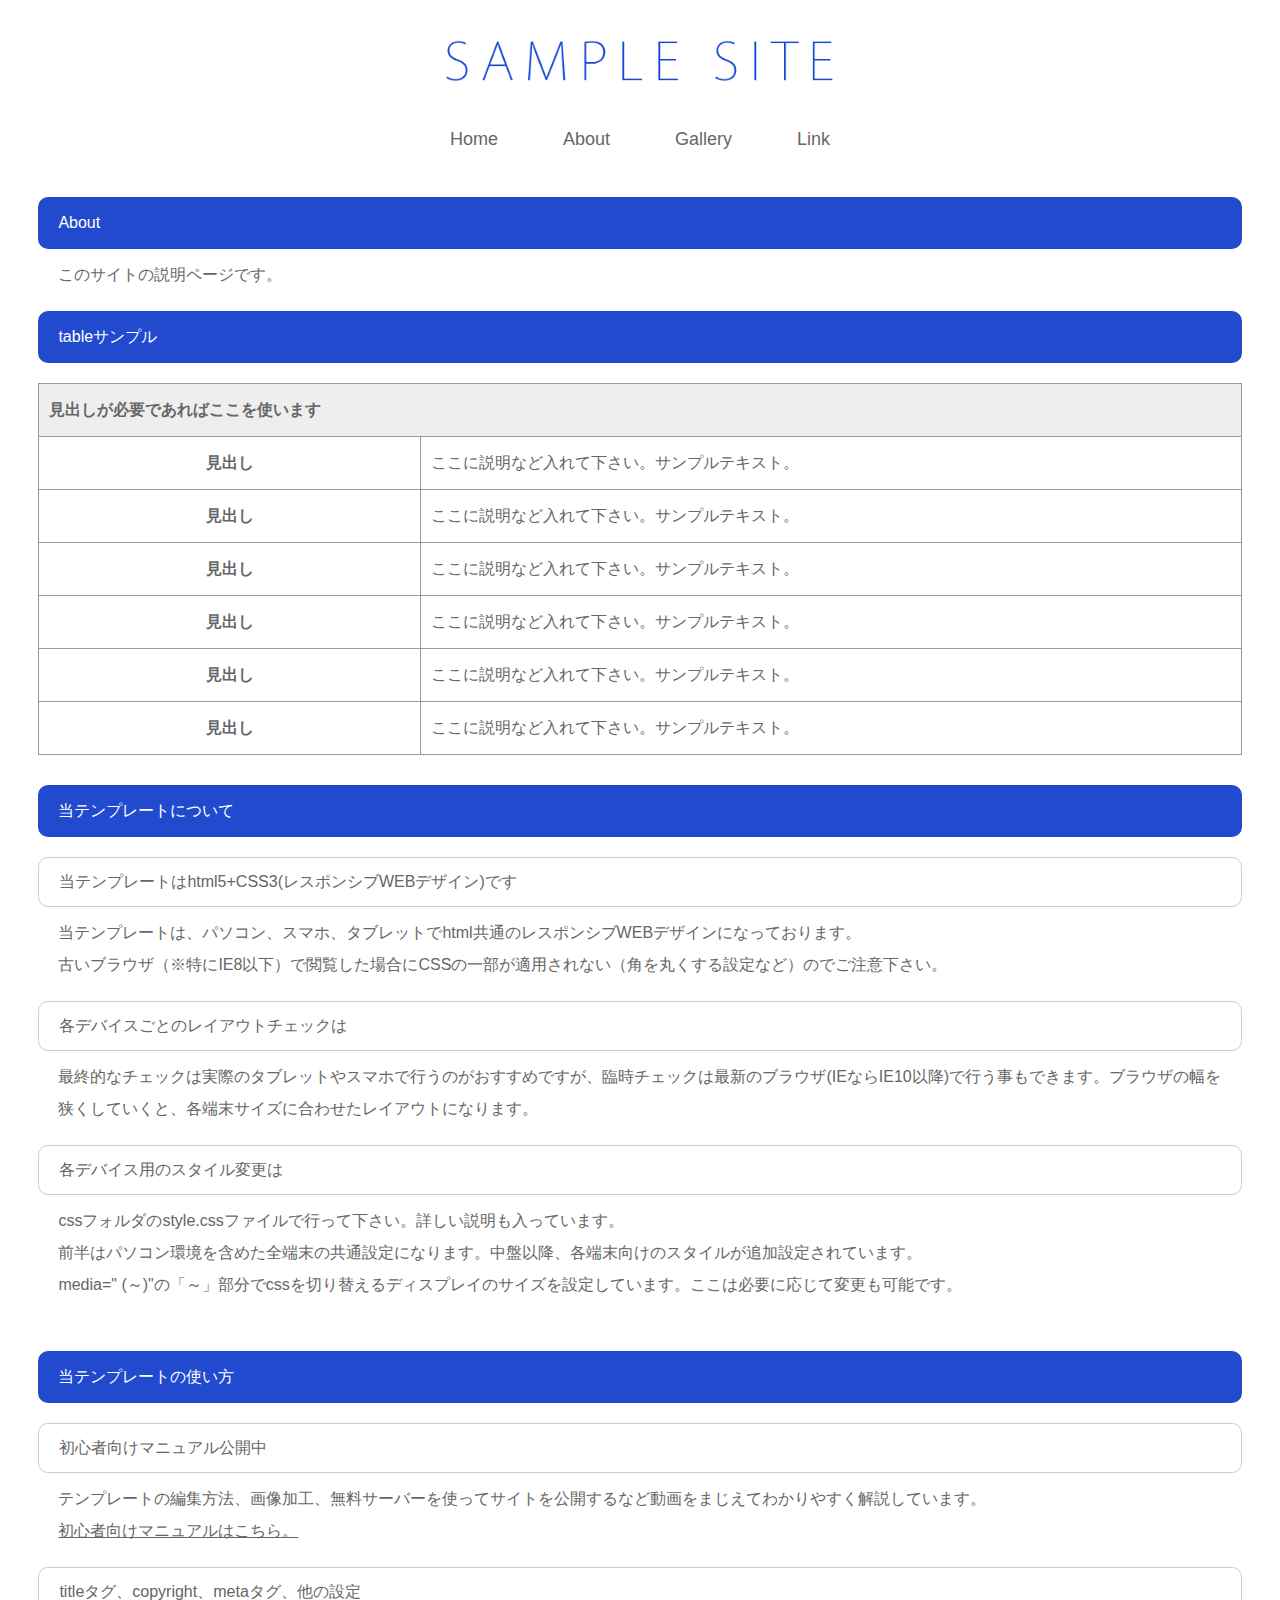
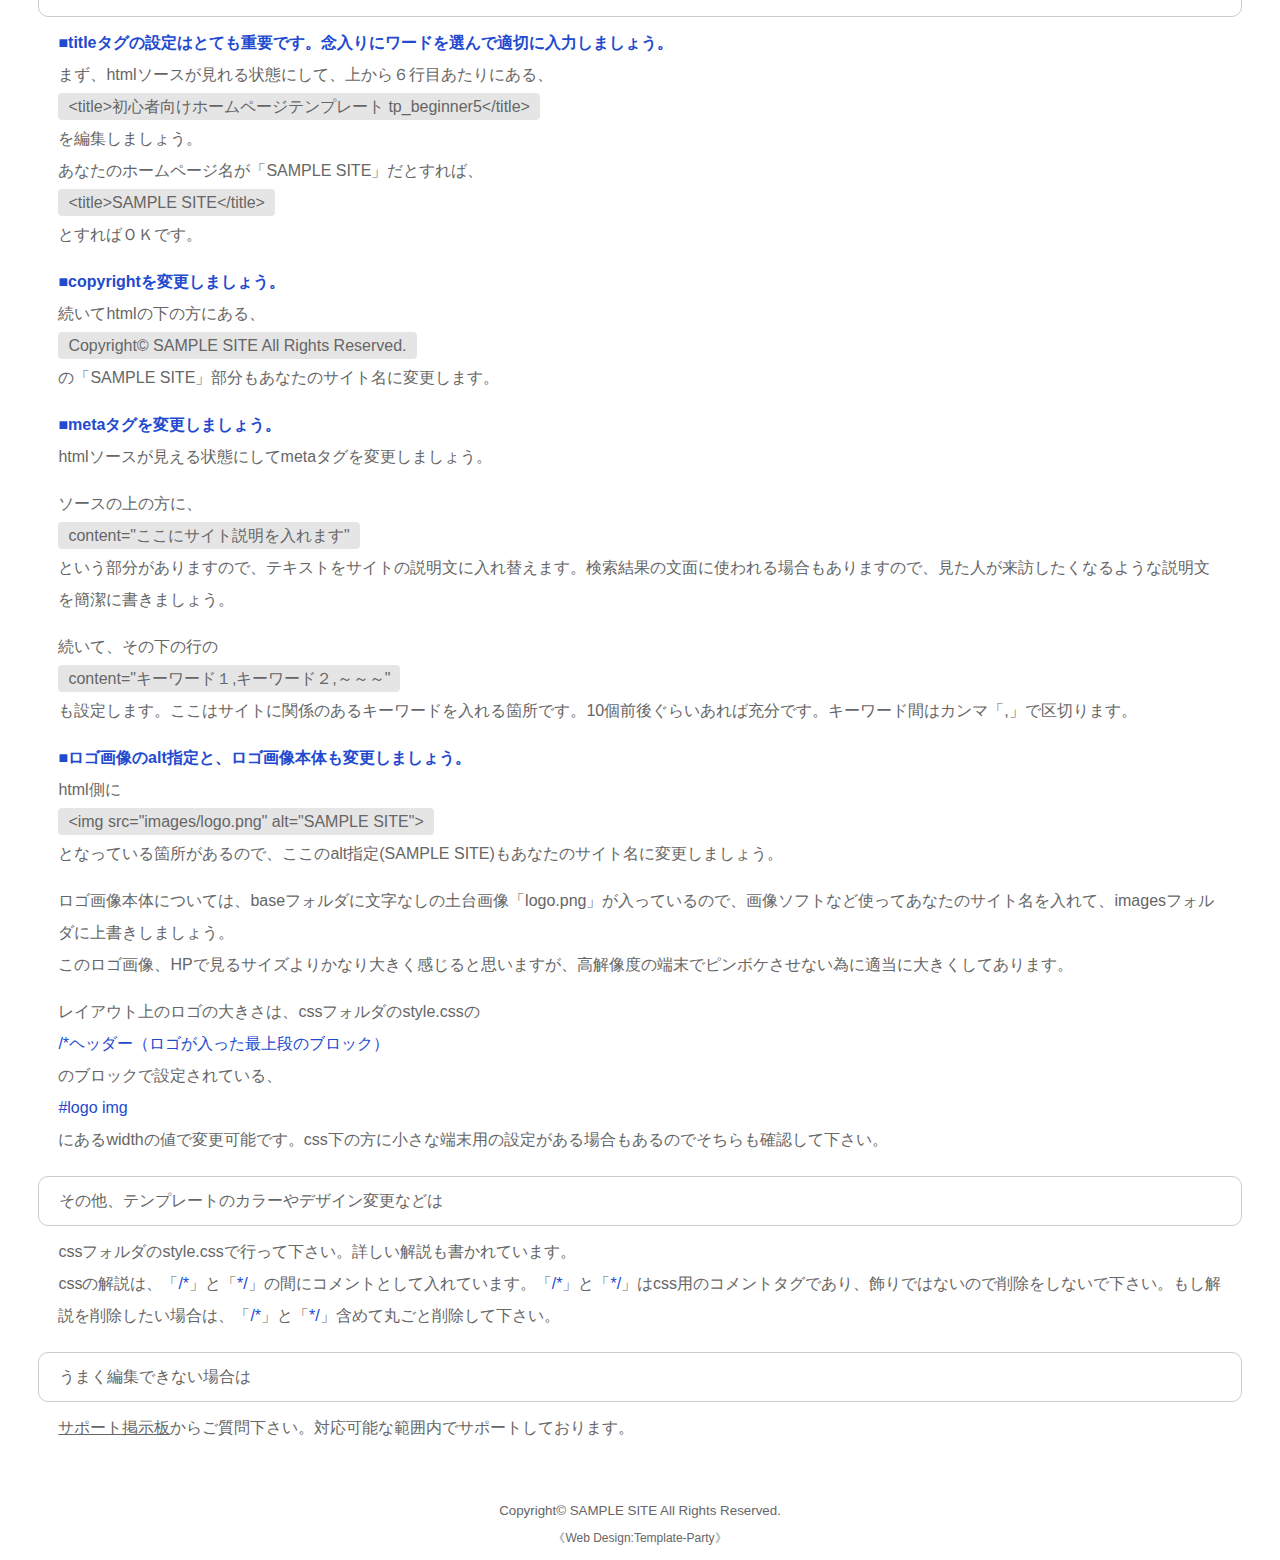
<file: about.html>
<!DOCTYPE html>
<html lang="ja">
<head>
<meta charset="UTF-8">
<meta http-equiv="X-UA-Compatible" content="IE=edge">
<title>初心者向けホームページテンプレート tp_beginner5</title>
<meta name="viewport" content="width=device-width, initial-scale=1">
<meta name="description" content="ここにサイト説明を入れます">
<meta name="keywords" content="キーワード１,キーワード２,キーワード３,キーワード４,キーワード５">
<link rel="stylesheet" href="css/style.css">
<!--[if lt IE 9]>
<script src="https://oss.maxcdn.com/html5shiv/3.7.2/html5shiv.min.js"></script>
<script src="https://oss.maxcdn.com/respond/1.4.2/respond.min.js"></script>
<![endif]-->
</head>

<body>

<div id="container">

<header>
<h1 id="logo"><a href="index.html"><img src="images/logo.png" alt="SAMPLE SITE"></a></h1>
</header>

<nav id="menubar">
<ul>
<li><a href="index.html">Home</a></li>
<li><a href="about.html">About</a></li>
<li><a href="gallery.html">Gallery</a></li>
<li><a href="link.html">Link</a></li>
</ul>
</nav>

<div id="contents">

<section>

<h2>About</h2>
<p>このサイトの説明ページです。</p>

<h2>tableサンプル</h2>
<table class="ta1">
<caption>見出しが必要であればここを使います</caption>
<tr>
<th>見出し</th>
<td>ここに説明など入れて下さい。サンプルテキスト。</td>
</tr>
<tr>
<th>見出し</th>
<td>ここに説明など入れて下さい。サンプルテキスト。</td>
</tr>
<tr>
<th>見出し</th>
<td>ここに説明など入れて下さい。サンプルテキスト。</td>
</tr>
<tr>
<th>見出し</th>
<td>ここに説明など入れて下さい。サンプルテキスト。</td>
</tr>
<tr>
<th>見出し</th>
<td>ここに説明など入れて下さい。サンプルテキスト。</td>
</tr>
<tr>
<th>見出し</th>
<td>ここに説明など入れて下さい。サンプルテキスト。</td>
</tr>
</table>

</section>

<section id="about">

<h2>当テンプレートについて</h2>

<h3>当テンプレートはhtml5+CSS3(レスポンシブWEBデザイン)です</h3>
<p>当テンプレートは、パソコン、スマホ、タブレットでhtml共通のレスポンシブWEBデザインになっております。<br>
古いブラウザ（※特にIE8以下）で閲覧した場合にCSSの一部が適用されない（角を丸くする設定など）のでご注意下さい。</p>

<h3>各デバイスごとのレイアウトチェックは</h3>
<p>最終的なチェックは実際のタブレットやスマホで行うのがおすすめですが、臨時チェックは最新のブラウザ(IEならIE10以降)で行う事もできます。ブラウザの幅を狭くしていくと、各端末サイズに合わせたレイアウトになります。</p>

<h3>各デバイス用のスタイル変更は</h3>
<p>cssフォルダのstyle.cssファイルで行って下さい。詳しい説明も入っています。<br>
前半はパソコン環境を含めた全端末の共通設定になります。中盤以降、各端末向けのスタイルが追加設定されています。<br>
media=&quot; (～)&quot;の「～」部分でcssを切り替えるディスプレイのサイズを設定しています。ここは必要に応じて変更も可能です。</p>

</section>

<section>

<h2>当テンプレートの使い方</h2>

<h3>初心者向けマニュアル公開中</h3>
<p>テンプレートの編集方法、画像加工、無料サーバーを使ってサイトを公開するなど動画をまじえてわかりやすく解説しています。<br>
<a href="https://template-party.com/tips/index_beginner.html" target="_blank">初心者向けマニュアルはこちら。</a></p>

<h3>titleタグ、copyright、metaタグ、他の設定</h3>
<p><strong class="color1">■titleタグの設定はとても重要です。念入りにワードを選んで適切に入力しましょう。</strong><br>
まず、htmlソースが見れる状態にして、上から６行目あたりにある、<br>
<span class="look">&lt;title&gt;初心者向けホームページテンプレート tp_beginner5&lt;/title&gt;</span><br>
を編集しましょう。<br>
あなたのホームページ名が「SAMPLE SITE」だとすれば、<br>
<span class="look">&lt;title&gt;SAMPLE SITE&lt;/title&gt;</span><br>
とすればＯＫです。</p>
<p><strong class="color1">■copyrightを変更しましょう。</strong><br>
続いてhtmlの下の方にある、<br>
<span class="look">Copyright&copy; SAMPLE SITE All Rights Reserved.</span><br>
の「SAMPLE SITE」部分もあなたのサイト名に変更します。</p>
<p><strong class="color1">■metaタグを変更しましょう。</strong><br>
htmlソースが見える状態にしてmetaタグを変更しましょう。</p>
<p>ソースの上の方に、<br>
<span class="look">content=&quot;ここにサイト説明を入れます&quot;</span><br>
という部分がありますので、テキストをサイトの説明文に入れ替えます。検索結果の文面に使われる場合もありますので、見た人が来訪したくなるような説明文を簡潔に書きましょう。</p>
<p>続いて、その下の行の<br>
<span class="look">content=&quot;キーワード１,キーワード２,～～～&quot;</span><br>
も設定します。ここはサイトに関係のあるキーワードを入れる箇所です。10個前後ぐらいあれば充分です。キーワード間はカンマ「,」で区切ります。</p>
<p><strong class="color1">■ロゴ画像のalt指定と、ロゴ画像本体も変更しましょう。</strong><br>
html側に<br>
<span class="look">&lt;img src=&quot;images/logo.png&quot; alt=&quot;SAMPLE SITE&quot;&gt;</span><br>
となっている箇所があるので、ここのalt指定(SAMPLE SITE)もあなたのサイト名に変更しましょう。</p>
<p>ロゴ画像本体については、baseフォルダに文字なしの土台画像「logo.png」が入っているので、画像ソフトなど使ってあなたのサイト名を入れて、imagesフォルダに上書きしましょう。<br>
このロゴ画像、HPで見るサイズよりかなり大きく感じると思いますが、高解像度の端末でピンボケさせない為に適当に大きくしてあります。</p>
<p>レイアウト上のロゴの大きさは、cssフォルダのstyle.cssの<br>
<spna class="color1">/*ヘッダー（ロゴが入った最上段のブロック）</spna><br>
のブロックで設定されている、<br>
<span class="color1">#logo img</span><br>
にあるwidthの値で変更可能です。css下の方に小さな端末用の設定がある場合もあるのでそちらも確認して下さい。</p>

<h3>その他、テンプレートのカラーやデザイン変更などは</h3>
<p>cssフォルダのstyle.cssで行って下さい。詳しい解説も書かれています。<br>
cssの解説は、「<span class="color1">/*</span>」と「<span class="color1">*/</span>」の間にコメントとして入れています。「<span class="color1">/*</span>」と「<span class="color1">*/</span>」はcss用のコメントタグであり、飾りではないので削除をしないで下さい。もし解説を削除したい場合は、「<span class="color1">/*</span>」と「<span class="color1">*/</span>」含めて丸ごと削除して下さい。</p>

<h3>うまく編集できない場合は</h3>
<p><a href="https://template-party.com/bbs/">サポート掲示板</a>からご質問下さい。対応可能な範囲内でサポートしております。</p>

</section>

</div>
<!--/contents-->

<footer>
<small>Copyright&copy; <a href="index.html">SAMPLE SITE</a> All Rights Reserved.</small>
<span class="pr">《<a href="https://template-party.com/" target="_blank">Web Design:Template-Party</a>》</span>
</footer>

</div>
<!--/container-->

</body>
</html>
</file>
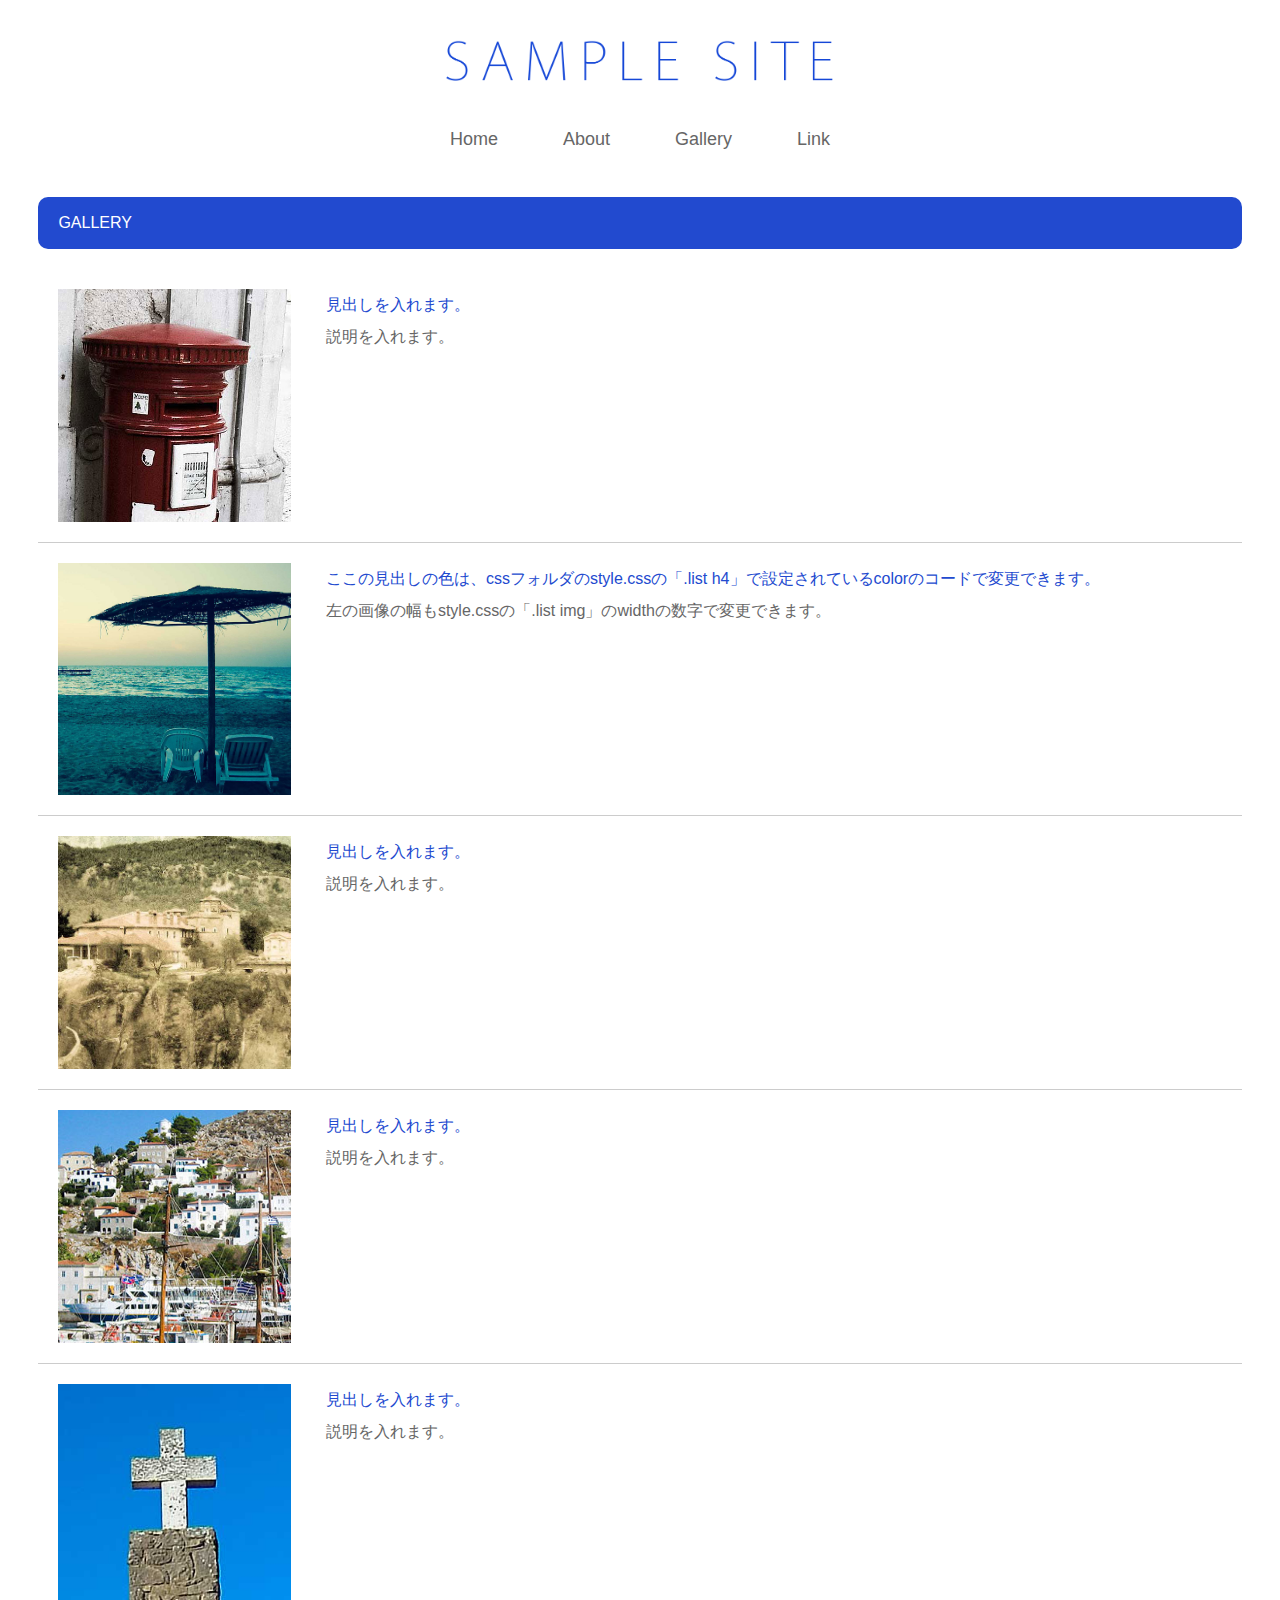
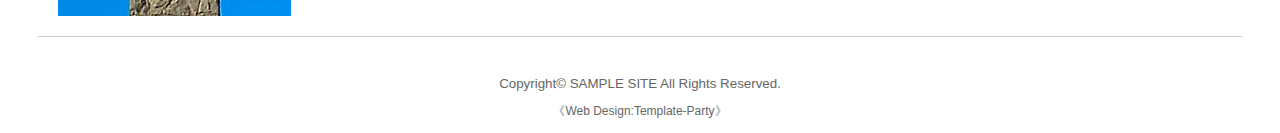
<file: gallery.html>
<!DOCTYPE html>
<html lang="ja">
<head>
<meta charset="UTF-8">
<meta http-equiv="X-UA-Compatible" content="IE=edge">
<title>初心者向けホームページテンプレート tp_beginner5</title>
<meta name="viewport" content="width=device-width, initial-scale=1">
<meta name="description" content="ここにサイト説明を入れます">
<meta name="keywords" content="キーワード１,キーワード２,キーワード３,キーワード４,キーワード５">
<link rel="stylesheet" href="css/style.css">
<!--[if lt IE 9]>
<script src="https://oss.maxcdn.com/html5shiv/3.7.2/html5shiv.min.js"></script>
<script src="https://oss.maxcdn.com/respond/1.4.2/respond.min.js"></script>
<![endif]-->
</head>

<body>

<div id="container">

<header>
<h1 id="logo"><a href="index.html"><img src="images/logo.png" alt="SAMPLE SITE"></a></h1>
</header>

<nav id="menubar">
<ul>
<li><a href="index.html">Home</a></li>
<li><a href="about.html">About</a></li>
<li><a href="gallery.html">Gallery</a></li>
<li><a href="link.html">Link</a></li>
</ul>
</nav>

<div id="contents">

<section>

<h2>GALLERY</h2>

<div class="list">
<img src="images/sample1.jpg">
<h4>見出しを入れます。</h4>
<p>説明を入れます。</p>
</div>

<div class="list">
<img src="images/sample2.jpg">
<h4>ここの見出しの色は、cssフォルダのstyle.cssの「.list h4」で設定されているcolorのコードで変更できます。</h4>
<p>左の画像の幅もstyle.cssの「.list img」のwidthの数字で変更できます。</p>
</div>

<div class="list">
<img src="images/sample3.jpg">
<h4>見出しを入れます。</h4>
<p>説明を入れます。</p>
</div>

<div class="list">
<img src="images/sample4.jpg">
<h4>見出しを入れます。</h4>
<p>説明を入れます。</p>
</div>

<div class="list">
<img src="images/sample5.jpg">
<h4>見出しを入れます。</h4>
<p>説明を入れます。</p>
</div>

</section>

</div>
<!--/contents-->

<footer>
<small>Copyright&copy; <a href="index.html">SAMPLE SITE</a> All Rights Reserved.</small>
<span class="pr">《<a href="https://template-party.com/" target="_blank">Web Design:Template-Party</a>》</span>
</footer>

</div>
<!--/container-->

</body>
</html>
</file>
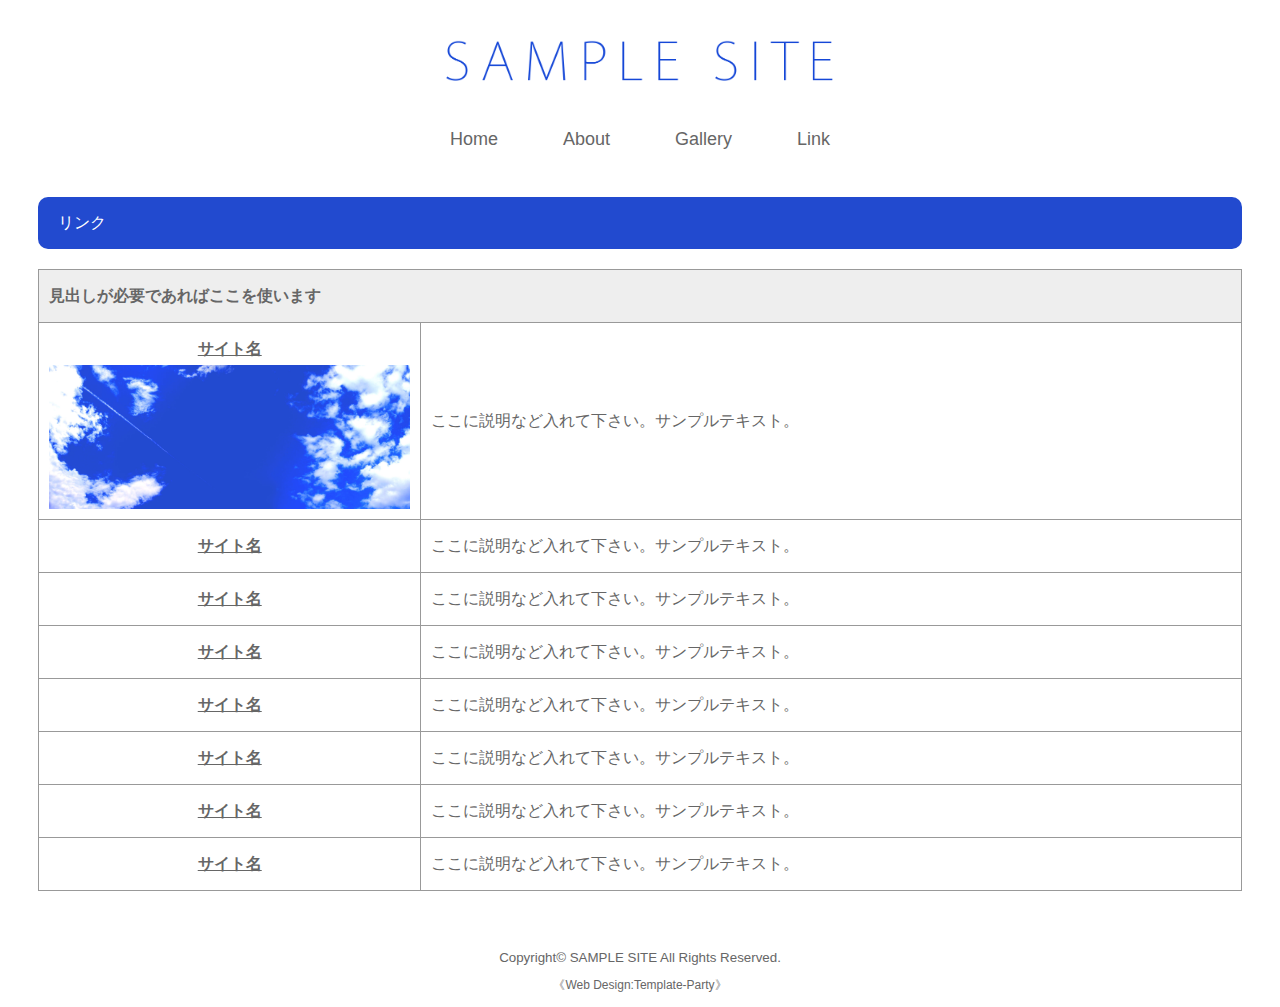
<file: link.html>
<!DOCTYPE html>
<html lang="ja">
<head>
<meta charset="UTF-8">
<meta http-equiv="X-UA-Compatible" content="IE=edge">
<title>初心者向けホームページテンプレート tp_beginner5</title>
<meta name="viewport" content="width=device-width, initial-scale=1">
<meta name="description" content="ここにサイト説明を入れます">
<meta name="keywords" content="キーワード１,キーワード２,キーワード３,キーワード４,キーワード５">
<link rel="stylesheet" href="css/style.css">
<!--[if lt IE 9]>
<script src="https://oss.maxcdn.com/html5shiv/3.7.2/html5shiv.min.js"></script>
<script src="https://oss.maxcdn.com/respond/1.4.2/respond.min.js"></script>
<![endif]-->
</head>

<body>

<div id="container">

<header>
<h1 id="logo"><a href="index.html"><img src="images/logo.png" alt="SAMPLE SITE"></a></h1>
</header>

<nav id="menubar">
<ul>
<li><a href="index.html">Home</a></li>
<li><a href="about.html">About</a></li>
<li><a href="gallery.html">Gallery</a></li>
<li><a href="link.html">Link</a></li>
</ul>
</nav>

<div id="contents">

<section>

<h2>リンク</h2>

<table class="ta1">
<caption>見出しが必要であればここを使います</caption>
<tr>
<th><a href="#">サイト名</a><br>
<img src="images/mainimg.jpg" alt=""></th>
<td>ここに説明など入れて下さい。サンプルテキスト。</td>
</tr>
<tr>
<th><a href="#">サイト名</a></th>
<td>ここに説明など入れて下さい。サンプルテキスト。</td>
</tr>
<tr>
<th><a href="#">サイト名</a></th>
<td>ここに説明など入れて下さい。サンプルテキスト。</td>
</tr>
<tr>
<th><a href="#">サイト名</a></th>
<td>ここに説明など入れて下さい。サンプルテキスト。</td>
</tr>
<tr>
<th><a href="#">サイト名</a></th>
<td>ここに説明など入れて下さい。サンプルテキスト。</td>
</tr>
<tr>
<th><a href="#">サイト名</a></th>
<td>ここに説明など入れて下さい。サンプルテキスト。</td>
</tr>
<tr>
<th><a href="#">サイト名</a></th>
<td>ここに説明など入れて下さい。サンプルテキスト。</td>
</tr>
<tr>
<th><a href="#">サイト名</a></th>
<td>ここに説明など入れて下さい。サンプルテキスト。</td>
</tr>
</table>

</section>

</div>
<!--/contents-->

<footer>
<small>Copyright&copy; <a href="index.html">SAMPLE SITE</a> All Rights Reserved.</small>
<span class="pr">《<a href="https://template-party.com/" target="_blank">Web Design:Template-Party</a>》</span>
</footer>

</div>
<!--/container-->

</body>
</html>
</file>
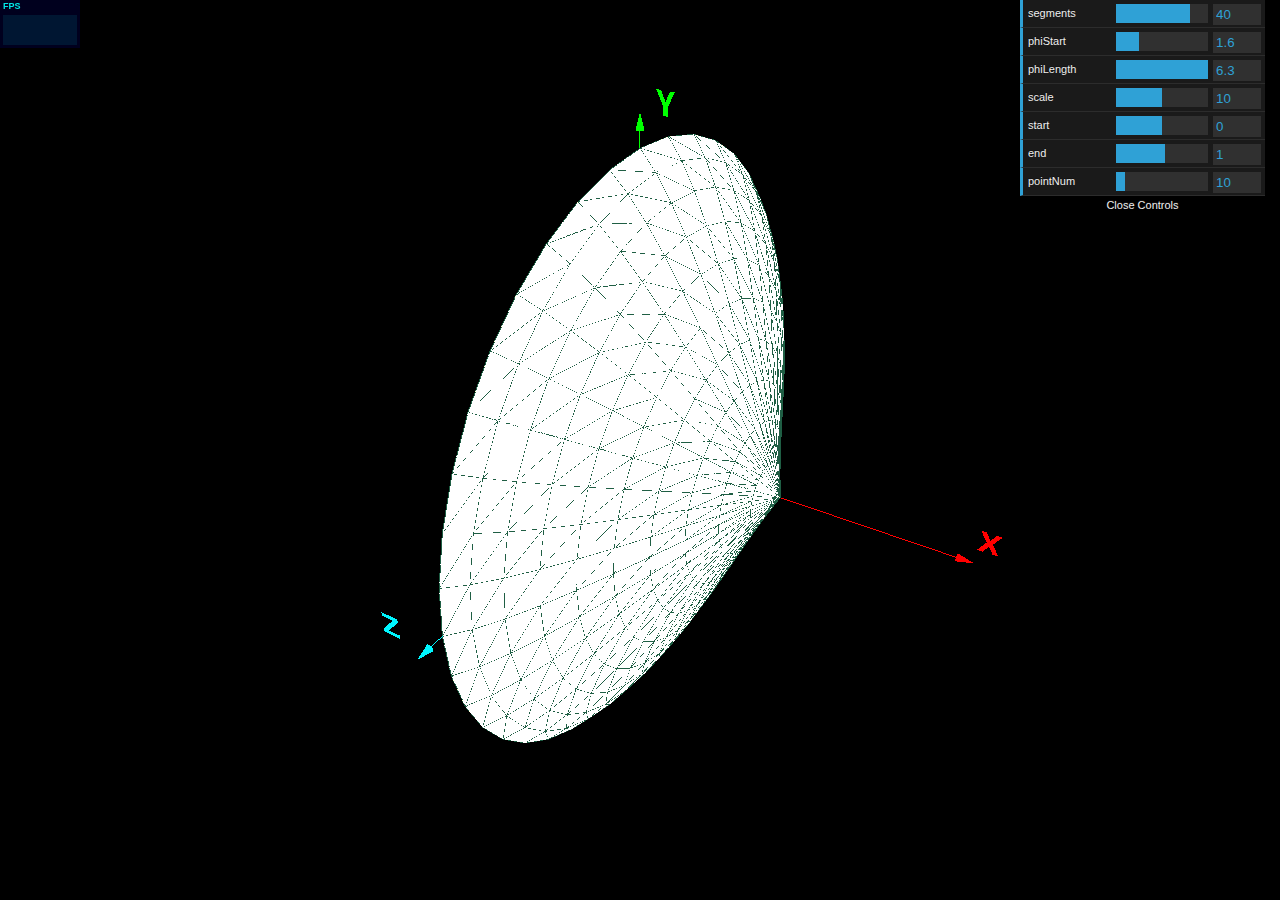
<file: kyoto2007b2/kyoto2007b2.html>
<!DOCTYPE html>

<html>

<head>
    <title>Example 06.02 - Advanced 3D geometries - Lathe</title>
    <script type="text/javascript" src="../libs/three.js"></script>

    <script type="text/javascript" src="../libs/stats.js"></script>
    <script type="text/javascript" src="../libs/dat.gui.js"></script>
    <script type="text/javascript" src="../libs/spin.js"></script>
    <script type="text/javascript" src="../libs/ThreeBSP.js"></script>
    <script type="text/javascript" src="../libs/controls/OrbitControls.js"></script>
    <style>
        body {
            /* set margin to 0 and overflow to hidden, to go fullscreen */
            margin: 0;
            overflow: hidden;
        }
    </style>
</head>

<body>

    <div id="Stats-output">
    </div>
    <!-- Div which will hold the Output -->
    <div id="WebGL-output">
    </div>

    <!-- Javascript code that runs our Three.js examples -->
    <script type="text/javascript">

        // once everything is loaded, we run our Three.js stuff.
        function init() {

            let stats = initStats();

            // create a scene, that will hold all our elements such as objects, cameras and lights.
            let scene = new THREE.Scene();

            // create a camera, which defines where we're looking at.
            let camera = new THREE.PerspectiveCamera(45, window.innerWidth / window.innerHeight, 0.1, 1000);

            // create a render and set the size
            let webGLRenderer = new THREE.WebGLRenderer();
            webGLRenderer.setClearColor(new THREE.Color(0x000000));
            webGLRenderer.setSize(window.innerWidth, window.innerHeight);
            webGLRenderer.shadowMap.enabled = true;

            // position and point the camera to the center of the scene
            camera.position.x = 30;
            camera.position.y = 40;
            camera.position.z = 50;
            // camera.lookAt(new THREE.Vector3(10, 0, 0));

            const controler = new THREE.OrbitControls(camera);

            // add the output of the renderer to the html element
            document.getElementById("WebGL-output").appendChild(webGLRenderer.domElement);

            const axisXLength = 20;                     // 矢印の長さ
            const axisXHeadLength = axisXLength * 0.05;     // 矢印の頭の長さ
            const axisXHeadWidth = axisXHeadLength * 0.5;   // 矢印の頭の太さ
            const directionX = new THREE.Vector3(1, 0, 0);  // 矢印の向き(X方向)
            const startX = new THREE.Vector3(0, 0, 0);  // 矢印の始点
            const colorX = 0xff0000;
            const axisX = new THREE.ArrowHelper(directionX, startX, axisXLength + axisXHeadLength * 2, colorX, axisXHeadLength, axisXHeadWidth);
            scene.add(axisX);

            const axisYLength = 20;                     // 矢印の長さ
            const axisYHeadLength = axisYLength * 0.05;     // 矢印の頭の長さ
            const axisYHeadWidth = axisYHeadLength * 0.5;   // 矢印の頭の太さ
            const directionY = new THREE.Vector3(0, 1, 0);  // 矢印の向き(X方向)
            const startY = new THREE.Vector3(0, 0, 0);  // 矢印の始点
            const colorY = 0x00ff00;
            const axisY = new THREE.ArrowHelper(directionY, startY, axisYLength + axisYHeadLength * 2, colorY, axisYHeadLength, axisYHeadWidth);
            scene.add(axisY);

            const axisZLength = 20;                     // 矢印の長さ
            const axisZHeadLength = axisZLength * 0.05;     // 矢印の頭の長さ
            const axisZHeadWidth = axisZHeadLength * 0.5;   // 矢印の頭の太さ
            const directionZ = new THREE.Vector3(0, 0, 1);  // 矢印の向き(X方向)
            const startZ = new THREE.Vector3(0, 0, 0);  // 矢印の始点
            const colorZ = 0x00f6ff;
            const axisZ = new THREE.ArrowHelper(directionZ, startZ, axisZLength + axisZHeadLength * 2, colorZ, axisZHeadLength, axisZHeadWidth);
            scene.add(axisZ);

            const fontLoader = new THREE.FontLoader();
            fontLoader.load('../assets/fonts/helvetiker_bold.typeface.js', function (font) {
                // X
                const textXGeometry = new THREE.TextGeometry('X', {
                    font: font,
                    size: axisXLength / 15,
                    height: 0,
                    curveSegments: 0,
                    bevelEnabled: true,
                    bevelThickness: 0,
                    bevelSize: 0,
                    bevelSegments: 0
                });
                const textXMaterial = new THREE.MeshBasicMaterial({ color: colorX });
                const textX = new THREE.Mesh(textXGeometry, textXMaterial);
                textX.position.set(axisXLength + axisXHeadLength * 2, 1, 0);
                scene.add(textX);
                // Y
                const textYGeometry = new THREE.TextGeometry('Y', {
                    font: font,
                    size: axisYLength / 15,
                    height: 0,
                    curveSegments: 0,
                    bevelEnabled: true,
                    bevelThickness: 0,
                    bevelSize: 0,
                    bevelSegments: 0
                });
                const textYMaterial = new THREE.MeshBasicMaterial({ color: colorY });
                const textY = new THREE.Mesh(textYGeometry, textYMaterial);
                textY.position.set(1, axisYLength + axisYHeadLength * 2, 0);
                scene.add(textY);
                // Z
                const textZGeometry = new THREE.TextGeometry('Z', {
                    font: font,
                    size: axisZLength / 15,
                    height: 0,
                    curveSegments: 0,
                    bevelEnabled: true,
                    bevelThickness: 0,
                    bevelSize: 0,
                    bevelSegments: 0
                });
                const textZMaterial = new THREE.MeshBasicMaterial({ color: colorZ });
                const textZ = new THREE.Mesh(textZGeometry, textZMaterial);
                textZ.position.set(-2, 1, axisZLength + axisZHeadLength * 2);
                scene.add(textZ);
            });

            // call the render function
            let step = 0;

            // the mesh
            let latheMesh;
            let meshMaterial;

            // setup the control gui
            let controls = new function () {
                // we need the first child, since it's a multimaterial

                this.segments = 40;
                this.phiStart = Math.PI / 2;
                this.phiLength = 2 * Math.PI;
                this.scale = 10;
                this.start = 0;
                this.end = 1;
                this.pointNum = 10;

                this.redraw = function () {
                    scene.remove(latheMesh);
                    generatePoints(controls.segments, controls.phiStart, controls.phiLength, controls.scale, controls.start, controls.end, controls.pointNum);
                };
            };

            generatePoints(controls.segments, controls.phiStart, controls.phiLength, controls.scale, controls.start, controls.end, controls.pointNum);

            let gui = new dat.GUI();
            gui.add(controls, 'segments', 0, 50).step(1).onChange(controls.redraw);
            gui.add(controls, 'phiStart', 0, 2 * Math.PI).onChange(controls.redraw);
            gui.add(controls, 'phiLength', 0, 2 * Math.PI).onChange(controls.redraw);
            gui.add(controls, 'scale', 0, 20).onChange(controls.redraw);
            gui.add(controls, 'start', -20, 20).onChange(controls.redraw);
            gui.add(controls, 'end', -20, 20).onChange(controls.redraw);
            gui.add(controls, 'pointNum', 0, 100).onChange(controls.redraw);

            render();

            function generatePoints(segments, phiStart, phiLength, scale, start, end, pointNum) {
                // add 30 random spheres
                let points = [];
                let height = 5;
                let x;
                let y;

                for (let i = 0; i <= pointNum; i++) {
                    x = (1 - i / pointNum) * start + (i / pointNum) * end;
                    y = g(x)
                    points.push(new THREE.Vector2(scale * y, - scale * x));
                }
                for (let i = pointNum; i >= 0; i--) {
                    x = (1 - i / pointNum) * start + (i / pointNum) * end;
                    y = f(x)
                    points.push(new THREE.Vector2(scale * y, - scale * x));
                }

                // use the same points to create a LatheGeometry
                let latheGeometry = new THREE.LatheBufferGeometry(points, segments, phiStart, phiLength);
                latheMesh = createMesh(latheGeometry);
                latheMesh.rotation.z = Math.PI / 2;
                scene.add(latheMesh);
            }

            function f(x) {
                return x ** 3 - 2 * x ** 2 - x + 2;
            }

            function g(x) {
                return -2 * x + 2;
            }

            function createMesh(geom) {

                let facemat = [
                    new THREE.MeshBasicMaterial({ color: 0xffffff, opacity: 1, transparent: true }),
                    new THREE.MeshBasicMaterial({ color: 0xffffcf, side: THREE.BackSide, opacity: 1, transparent: true }),
                    new THREE.MeshBasicMaterial({ color: 0x1f5e44, wireframe: true, wireframeLinewidth: 100.0 })
                ];

                let mesh = THREE.SceneUtils.createMultiMaterialObject(geom, facemat);

                return mesh;
            }

            function render() {
                stats.update();

                // render using requestAnimationFrame
                requestAnimationFrame(render);
                webGLRenderer.render(scene, camera);
            }

            function initStats() {

                let stats = new Stats();
                stats.setMode(0); // 0: fps, 1: ms

                // Align top-left
                stats.domElement.style.position = 'absolute';
                stats.domElement.style.left = '0px';
                stats.domElement.style.top = '0px';

                document.getElementById("Stats-output").appendChild(stats.domElement);

                return stats;
            }
        }
        window.onload = init;
    </script>
</body>

</html>
</file>
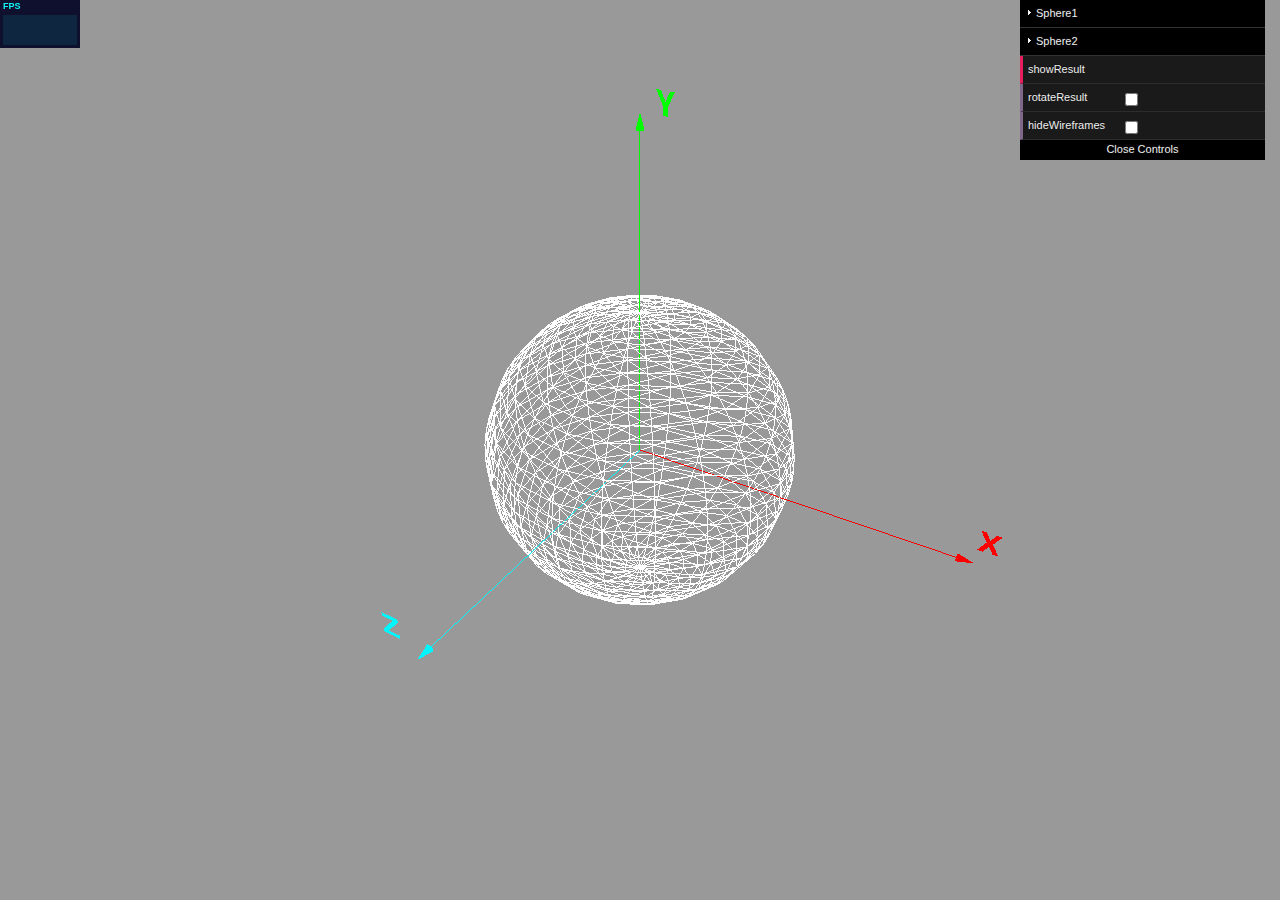
<file: tokyo2004r5/tokyo2004r5.html>
<!DOCTYPE html>

<html>

<head>
    <title>Example 06.08 - Binary operations</title>
    <script type="text/javascript" src="../libs/three.js"></script>

    <script type="text/javascript" src="../libs/stats.js"></script>
    <script type="text/javascript" src="../libs/dat.gui.js"></script>
    <script type="text/javascript" src="../libs/spin.js"></script>
    <script type="text/javascript" src="../libs/ThreeBSP.js"></script>
    <script type="text/javascript" src="../libs/controls/OrbitControls.js"></script>
    <style>
        body {
            /* set margin to 0 and overflow to hidden, to go fullscreen */
            margin: 0;
            overflow: hidden;
        }
    </style>
</head>

<body>

    <div id="Stats-output">
    </div>
    <!-- Div which will hold the Output -->
    <div id="WebGL-output">
    </div>


    <!-- Javascript code that runs our Three.js examples -->
    <script type="text/javascript">

        // once everything is loaded, we run our Three.js stuff.
        function init() {

            let stats = initStats();

            // create a scene, that will hold all our elements such as objects, cameras and lights.
            let scene = new THREE.Scene();

            // create a camera, which defines where we're looking at.
            let camera = new THREE.PerspectiveCamera(45, window.innerWidth / window.innerHeight, 0.1, 1000);

            // create a render and set the size
            let webGLRenderer = new THREE.WebGLRenderer();
            webGLRenderer.setClearColor(new THREE.Color(0x999999));
            webGLRenderer.setSize(window.innerWidth, window.innerHeight);
            webGLRenderer.shadowMap.enabled = true;

            let sphere1 = createMesh(new THREE.SphereGeometry(10, 20, 30));
            // sphere1.position.x = -2;

            let sphere2 = createMesh(new THREE.SphereGeometry(10, 20, 30));
            // sphere2.position.set(3, 0, 0);

            let result;

            // add the sphere to the scene
            scene.add(sphere1);
            scene.add(sphere2);

            // position and point the camera to the center of the scene
            camera.position.x = 30;
            camera.position.y = 40;
            camera.position.z = 50;
            camera.lookAt(new THREE.Vector3(0, 0, 0));

            const controler = new THREE.OrbitControls(camera);

            // add the output of the renderer to the html element
            document.getElementById("WebGL-output").appendChild(webGLRenderer.domElement);

            const axisXLength = 20;                     // 矢印の長さ
            const axisXHeadLength = axisXLength * 0.05;     // 矢印の頭の長さ
            const axisXHeadWidth = axisXHeadLength * 0.5;   // 矢印の頭の太さ
            const directionX = new THREE.Vector3(1, 0, 0);  // 矢印の向き(X方向)
            const startX = new THREE.Vector3(0, 0, 0);  // 矢印の始点
            const colorX = 0xff0000;
            const axisX = new THREE.ArrowHelper(directionX, startX, axisXLength + axisXHeadLength * 2, colorX, axisXHeadLength, axisXHeadWidth);
            scene.add(axisX);

            const axisYLength = 20;                     // 矢印の長さ
            const axisYHeadLength = axisYLength * 0.05;     // 矢印の頭の長さ
            const axisYHeadWidth = axisYHeadLength * 0.5;   // 矢印の頭の太さ
            const directionY = new THREE.Vector3(0, 1, 0);  // 矢印の向き(X方向)
            const startY = new THREE.Vector3(0, 0, 0);  // 矢印の始点
            const colorY = 0x00ff00;
            const axisY = new THREE.ArrowHelper(directionY, startY, axisYLength + axisYHeadLength * 2, colorY, axisYHeadLength, axisYHeadWidth);
            scene.add(axisY);

            const axisZLength = 20;                     // 矢印の長さ
            const axisZHeadLength = axisZLength * 0.05;     // 矢印の頭の長さ
            const axisZHeadWidth = axisZHeadLength * 0.5;   // 矢印の頭の太さ
            const directionZ = new THREE.Vector3(0, 0, 1);  // 矢印の向き(X方向)
            const startZ = new THREE.Vector3(0, 0, 0);  // 矢印の始点
            const colorZ = 0x00f6ff;
            const axisZ = new THREE.ArrowHelper(directionZ, startZ, axisZLength + axisZHeadLength * 2, colorZ, axisZHeadLength, axisZHeadWidth);
            scene.add(axisZ);

            const fontLoader = new THREE.FontLoader();
            fontLoader.load('../assets/fonts/helvetiker_bold.typeface.js', function (font) {
                // X
                const textXGeometry = new THREE.TextGeometry('X', {
                    font: font,
                    size: axisXLength / 15,
                    height: 0,
                    curveSegments: 0,
                    bevelEnabled: true,
                    bevelThickness: 0,
                    bevelSize: 0,
                    bevelSegments: 0
                });
                const textXMaterial = new THREE.MeshBasicMaterial({ color: colorX });
                const textX = new THREE.Mesh(textXGeometry, textXMaterial);
                textX.position.set(axisXLength + axisXHeadLength * 2, 1, 0);
                scene.add(textX);
                // Y
                const textYGeometry = new THREE.TextGeometry('Y', {
                    font: font,
                    size: axisYLength / 15,
                    height: 0,
                    curveSegments: 0,
                    bevelEnabled: true,
                    bevelThickness: 0,
                    bevelSize: 0,
                    bevelSegments: 0
                });
                const textYMaterial = new THREE.MeshBasicMaterial({ color: colorY });
                const textY = new THREE.Mesh(textYGeometry, textYMaterial);
                textY.position.set(1, axisYLength + axisYHeadLength * 2, 0);
                scene.add(textY);
                // Z
                const textZGeometry = new THREE.TextGeometry('Z', {
                    font: font,
                    size: axisZLength / 15,
                    height: 0,
                    curveSegments: 0,
                    bevelEnabled: true,
                    bevelThickness: 0,
                    bevelSize: 0,
                    bevelSegments: 0
                });
                const textZMaterial = new THREE.MeshBasicMaterial({ color: colorZ });
                const textZ = new THREE.Mesh(textZGeometry, textZMaterial);
                textZ.position.set(-2, 1, axisZLength + axisZHeadLength * 2);
                scene.add(textZ);
            });

            // call the render function
            let step = 0;

            // setup the control gui
            let controls = new function () {

                // this.sphere1PosX = sphere1.position.x;
                // this.sphere1PosY = sphere1.position.y;
                // this.sphere1PosZ = sphere1.position.z;
                this.sphere1PosX = 0;
                this.sphere1PosY = 0;
                this.sphere1PosZ = 0;
                this.sphere1Scale = 1;

                // this.sphere2PosX = sphere2.position.x;
                // this.sphere2PosY = sphere2.position.y;
                // this.sphere2PosZ = sphere2.position.z;
                this.sphere2PosX = 2;
                this.sphere2PosY = 0;
                this.sphere2PosZ = 0;
                this.sphere2Scale = 1;

                this.actionSphere = "subtract";

                this.showResult = function () {
                    redrawResult();
                };

                this.hideWireframes = false;
                this.rotateResult = false;

            };

            let gui = new dat.GUI();
            let guiSphere1 = gui.addFolder("Sphere1");
            guiSphere1.add(controls, "sphere1PosX", -15, 15).onChange(function () {
                sphere1.position.set(10 * controls.sphere1PosX, 10 * controls.sphere1PosY, 10 * controls.sphere1PosZ)
            });
            guiSphere1.add(controls, "sphere1PosY", -15, 15).onChange(function () {
                sphere1.position.set(10 * controls.sphere1PosX, 10 * controls.sphere1PosY, 10 * controls.sphere1PosZ)
            });
            guiSphere1.add(controls, "sphere1PosZ", -15, 15).onChange(function () {
                sphere1.position.set(10 * controls.sphere1PosX, 10 * controls.sphere1PosY, 10 * controls.sphere1PosZ)
            });
            guiSphere1.add(controls, "sphere1Scale", 0, 10).onChange(function (e) {
                sphere1.scale.set(e, e, e)
            });

            let guiSphere2 = gui.addFolder("Sphere2");
            guiSphere2.add(controls, "sphere2PosX", -15, 15).onChange(function () {
                sphere2.position.set(10 * controls.sphere2PosX, 10 * controls.sphere2PosY, 10 * controls.sphere2PosZ)
            });
            guiSphere2.add(controls, "sphere2PosY", -15, 15).onChange(function () {
                sphere2.position.set(10 * controls.sphere2PosX, 10 * controls.sphere2PosY, 10 * controls.sphere2PosZ)
            });
            guiSphere2.add(controls, "sphere2PosZ", -15, 15).onChange(function () {
                sphere2.position.set(10 * controls.sphere2PosX, 10 * controls.sphere2PosY, 10 * controls.sphere2PosZ)
            });
            guiSphere2.add(controls, "sphere2Scale", 0, 10).onChange(function (e) {
                sphere2.scale.set(e, e, e)
            });
            guiSphere2.add(controls, "actionSphere", ["subtract", "intersect", "union", "none"]);

            gui.add(controls, "showResult");
            gui.add(controls, "rotateResult");
            gui.add(controls, "hideWireframes").onChange(function () {
                if (controls.hideWireframes) {
                    sphere1.material.visible = false;
                    sphere2.material.visible = false;
                } else {
                    sphere1.material.visible = true;
                    sphere2.material.visible = true;
                }
            });

            render();

            let spinner;

            function redrawResult() {

                showSpinner();

                // make the call async to avoid blocking the thread. Need
                // to set timeout > 1, if not executed immediately.
                setTimeout(function () {
                    scene.remove(result);
                    let sphere1BSP = new ThreeBSP(sphere1);
                    let sphere2BSP = new ThreeBSP(sphere2);

                    let resultBSP;

                    // first do the sphere
                    switch (controls.actionSphere) {
                        case "subtract":
                            resultBSP = sphere1BSP.subtract(sphere2BSP);
                            break;
                        case "intersect":
                            resultBSP = sphere1BSP.intersect(sphere2BSP);
                            break;
                        case "union":
                            resultBSP = sphere1BSP.union(sphere2BSP);
                            break;
                        case "none": // noop;
                    }

                    if (!resultBSP) resultBSP = sphere1BSP;

                    if (controls.actionSphere === "none") {
                        // do nothing
                    } else {
                        result = resultBSP.toMesh();
                        result.geometry.computeFaceNormals();
                        result.geometry.computeVertexNormals();
                        scene.add(result);
                    }

                    hideSpinner(spinner);
                }, 200);
            }

            function createMesh(geom) {

                // assign two materials
                let meshMaterial = new THREE.MeshNormalMaterial();
                meshMaterial.side = THREE.DoubleSide;
                let wireFrameMat = new THREE.MeshBasicMaterial({ opacity: 0.5, wireframeLinewidth: 0.5 });
                wireFrameMat.wireframe = true;

                // create a multimaterial
                let mesh = new THREE.Mesh(geom, wireFrameMat);

                return mesh;
            }


            function showSpinner() {

                let opts = {
                    lines: 13, // The number of lines to draw
                    length: 20, // The length of each line
                    width: 10, // The line thickness
                    radius: 30, // The radius of the inner circle
                    corners: 1, // Corner roundness (0..1)
                    rotate: 0, // The rotation offset
                    direction: 1, // 1: clockwise, -1: counterclockwise
                    color: '#000', // #rgb or #rrggbb or array of colors
                    speed: 1, // Rounds per second
                    trail: 60, // Afterglow percentage
                    shadow: false, // Whether to render a shadow
                    hwaccel: false, // Whether to use hardware acceleration
                    className: 'spinner', // The CSS class to assign to the spinner
                    zIndex: 2e9, // The z-index (defaults to 2000000000)
                    top: '50%', // Top position relative to parent in px
                    left: '50%' // Left position relative to parent in px
                };
                let target = document.getElementById('WebGL-output');
                spinner = new Spinner(opts).spin(target);
                return spinner;
            }

            function hideSpinner(spinner) {
                spinner.stop();
            }

            function render() {
                stats.update();


                //            sphere.rotation.y=step+=0.01;

                //            if (typeof  ThreeBSP!='undefined') {console.log(ThreeBSP)};
                //            console.log(ThreeBSP);

                if (controls.rotateResult && result) {
                    result.rotation.y += 0.04;
                    //      result.rotation.x+=0.04;
                    result.rotation.z -= 0.005;
                }

                // render using requestAnimationFrame
                requestAnimationFrame(render);
                webGLRenderer.render(scene, camera);
            }

            function initStats() {

                let stats = new Stats();
                stats.setMode(0); // 0: fps, 1: ms

                // Align top-left
                stats.domElement.style.position = 'absolute';
                stats.domElement.style.left = '0px';
                stats.domElement.style.top = '0px';

                document.getElementById("Stats-output").appendChild(stats.domElement);

                return stats;
            }

        };

        window.onload = init();


    </script>
</body>

</html>
</file>
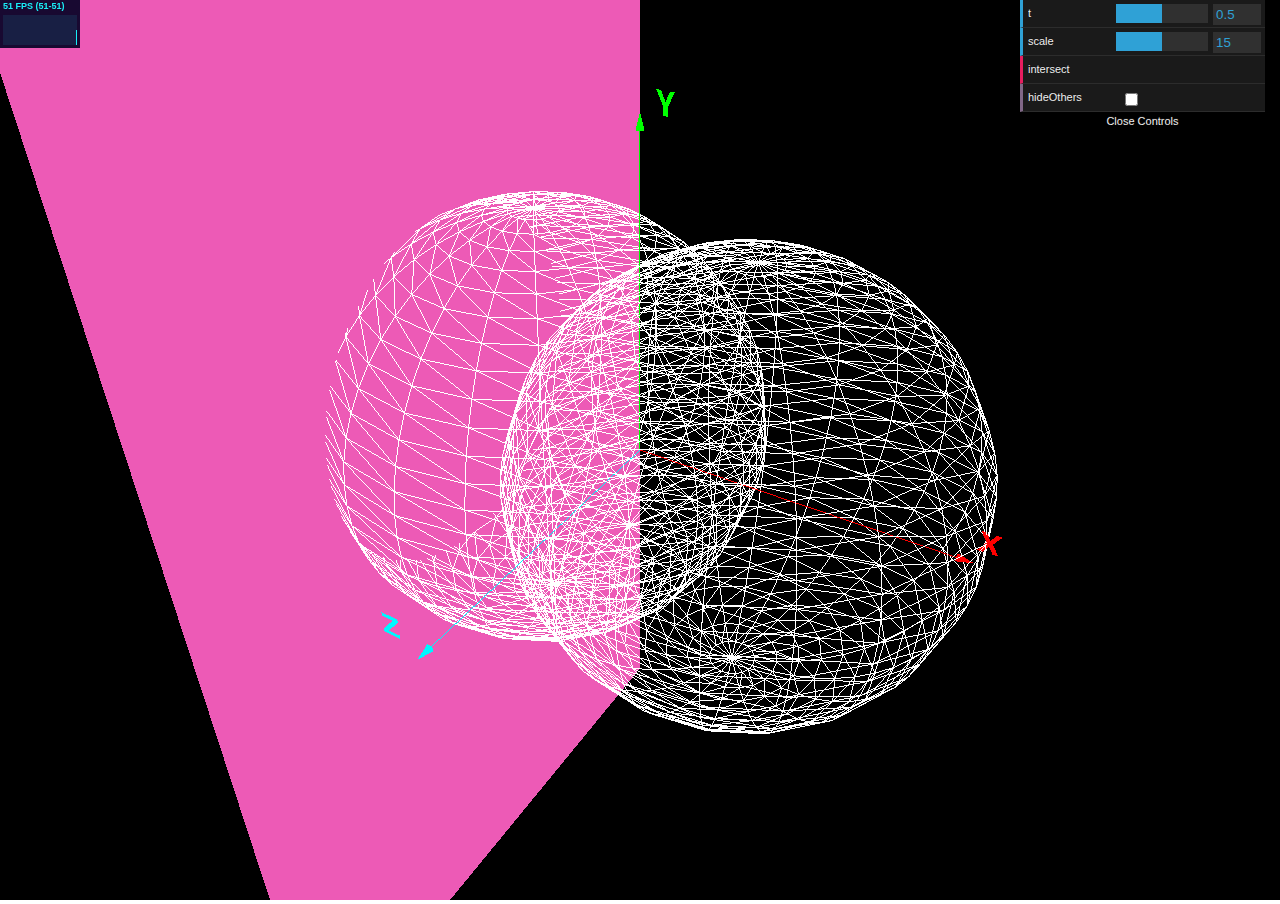
<file: models/osaka2015r4/osaka2015r4.html>
<!DOCTYPE html>

<html>

<head>
    <title>Example 06.08 - Binary operations</title>
    <script type="text/javascript" src="../libs/three.js"></script>
    <script type="text/javascript" src="../libs/stats.js"></script>
    <script type="text/javascript" src="../libs/dat.gui.js"></script>
    <script type="text/javascript" src="../libs/spin.js"></script>
    <script type="text/javascript" src="../libs/ThreeBSP.js"></script>
    <script type="text/javascript" src="../libs/controls/OrbitControls.js"></script>
    <style>
        body {
            margin: 0;
            overflow: hidden;
        }
    </style>
</head>

<body>

    <div id="Stats-output">
    </div>
    <div id="WebGL-output">
    </div>


    <script type="text/javascript">

        function init() {

            let stats = initStats();

            let scene = new THREE.Scene();

            let camera = new THREE.PerspectiveCamera(45, window.innerWidth / window.innerHeight, 0.1, 1000);

            let webGLRenderer = new THREE.WebGLRenderer();
            webGLRenderer.setClearColor(new THREE.Color(0x000000));
            webGLRenderer.setSize(window.innerWidth, window.innerHeight);
            webGLRenderer.shadowMap.enabled = true;
            webGLRenderer.localClippingEnabled = true;

            camera.position.x = 30;
            camera.position.y = 40;
            camera.position.z = 50;
            camera.lookAt(new THREE.Vector3(0, 0, 0));

            const controler = new THREE.OrbitControls(camera);

            const axisXLength = 20;
            const axisXHeadLength = axisXLength * 0.05;
            const axisXHeadWidth = axisXHeadLength * 0.5;
            const directionX = new THREE.Vector3(1, 0, 0);
            const startX = new THREE.Vector3(0, 0, 0);
            const colorX = 0xff0000;
            const axisX = new THREE.ArrowHelper(directionX, startX, axisXLength + axisXHeadLength * 2, colorX, axisXHeadLength, axisXHeadWidth);
            scene.add(axisX);

            const axisYLength = 20;
            const axisYHeadLength = axisYLength * 0.05;
            const axisYHeadWidth = axisYHeadLength * 0.5;
            const directionY = new THREE.Vector3(0, 1, 0);
            const startY = new THREE.Vector3(0, 0, 0);
            const colorY = 0x00ff00;
            const axisY = new THREE.ArrowHelper(directionY, startY, axisYLength + axisYHeadLength * 2, colorY, axisYHeadLength, axisYHeadWidth);
            scene.add(axisY);

            const axisZLength = 20;
            const axisZHeadLength = axisZLength * 0.05;
            const axisZHeadWidth = axisZHeadLength * 0.5;
            const directionZ = new THREE.Vector3(0, 0, 1);
            const startZ = new THREE.Vector3(0, 0, 0);
            const colorZ = 0x00f6ff;
            const axisZ = new THREE.ArrowHelper(directionZ, startZ, axisZLength + axisZHeadLength * 2, colorZ, axisZHeadLength, axisZHeadWidth);
            scene.add(axisZ);

            const fontLoader = new THREE.FontLoader();
            fontLoader.load('../assets/fonts/helvetiker_bold.typeface.js', function (font) {
                const textXGeometry = new THREE.TextGeometry('X', {
                    font: font,
                    size: axisXLength / 15,
                    height: 0,
                    curveSegments: 0,
                    bevelEnabled: true,
                    bevelThickness: 0,
                    bevelSize: 0,
                    bevelSegments: 0
                });
                const textXMaterial = new THREE.MeshBasicMaterial({ color: colorX });
                const textX = new THREE.Mesh(textXGeometry, textXMaterial);
                textX.position.set(axisXLength + axisXHeadLength * 2, 1, 0);
                scene.add(textX);

                const textYGeometry = new THREE.TextGeometry('Y', {
                    font: font,
                    size: axisYLength / 15,
                    height: 0,
                    curveSegments: 0,
                    bevelEnabled: true,
                    bevelThickness: 0,
                    bevelSize: 0,
                    bevelSegments: 0
                });
                const textYMaterial = new THREE.MeshBasicMaterial({ color: colorY });
                const textY = new THREE.Mesh(textYGeometry, textYMaterial);
                textY.position.set(1, axisYLength + axisYHeadLength * 2, 0);
                scene.add(textY);

                const textZGeometry = new THREE.TextGeometry('Z', {
                    font: font,
                    size: axisZLength / 15,
                    height: 0,
                    curveSegments: 0,
                    bevelEnabled: true,
                    bevelThickness: 0,
                    bevelSize: 0,
                    bevelSegments: 0
                });
                const textZMaterial = new THREE.MeshBasicMaterial({ color: colorZ });
                const textZ = new THREE.Mesh(textZGeometry, textZMaterial);
                textZ.position.set(-2, 1, axisZLength + axisZHeadLength * 2);
                scene.add(textZ);
            });

            let controls = new function () {
                this.t = 0.5;
                this.scale = 15.0;

                this.intersect = function () {
                    redrawResult();
                };

                this.hideOthers = false;
            };

            let planeGeometry = new THREE.PlaneGeometry(50, 100, 4, 4);
            let planeMaterial = new THREE.MeshNormalMaterial({transparent: true, opacity: 1});
            planeMaterial.side = THREE.DoubleSide;
            let plane = new THREE.Mesh(planeGeometry, planeMaterial);
            plane.rotation.y = Math.PI / 2;
            plane.position.x = controls.scale * -1;

            scene.add(plane);

            // let facemat = [
            //     new THREE.MeshBasicMaterial({ color: 0xffffff, opacity: 1, transparent: true }),
            //     new THREE.MeshBasicMaterial({ color: 0xffffcf, side: THREE.BackSide, opacity: 1, transparent: true }),
            //     new THREE.MeshBasicMaterial({ color: 0x1f5e44, wireframe: true, wireframeLinewidth: 100.0 })
            // ];
            let wireFrameMat = new THREE.MeshBasicMaterial({ opacity: 0.5, wireframeLinewidth: 0.5 });
            wireFrameMat.wireframe = true;

            let clippingPlane = new THREE.Plane(new THREE.Vector3(1, 0, 0), controls.scale * 1);

            // facemat[0].clippingPlanes = [clippingPlane];
            // facemat[1].clippingPlanes = [clippingPlane];
            // facemat[2].clippingPlanes = [clippingPlane];
            wireFrameMat.clippingPlanes = [clippingPlane];

            let sphere1 = createMesh(new THREE.SphereGeometry(radius = 1, widthSegments = 20, heightSegments = 30));
            let sphere2 = createMesh(new THREE.SphereGeometry(radius = 1, widthSegments = 20, heightSegments = 30));
            let result;
            let result2;

            sphere1.position.x = - controls.scale * controls.t;
            sphere1.position.y = 0;
            sphere1.position.z = 0;
            sphere1.scale.set(controls.scale, controls.scale, controls.scale);

            sphere2.position.x = controls.scale * controls.t;
            sphere2.position.y = 0;
            sphere2.position.z = 0;
            sphere2.scale.set(controls.scale, controls.scale, controls.scale);

            scene.add(sphere1);
            scene.add(sphere2);

            document.getElementById("WebGL-output").appendChild(webGLRenderer.domElement);

            let gui = new dat.GUI();

            gui.add(controls, "t", 0.0, 1.0).onChange(function (e) {
                controls.t = e;
                sphere1.position.x = - controls.scale * controls.t;
                sphere2.position.x = controls.scale * controls.t;

            });

            gui.add(controls, "scale", 10.0, 20.0).onChange(function (e) {
                controls.scale = e;
                sphere1.scale.set(controls.scale, controls.scale, controls.scale);
                sphere2.scale.set(controls.scale, controls.scale, controls.scale);
                sphere1.position.x = - controls.scale * controls.t;
                sphere2.position.x = controls.scale * controls.t;
                plane.position.x = controls.scale * -1;
                // facemat[0].clippingPlanes[0].constant = controls.scale * 1;
                // facemat[1].clippingPlanes[0].constant = controls.scale * 1;
                // facemat[2].clippingPlanes[0].constant = controls.scale * 1;
                wireFrameMat.clippingPlanes[0].constant = controls.scale * 1;
            });

            gui.add(controls, "intersect");
            gui.add(controls, "hideOthers").onChange(function () {
                if (controls.hideOthers) {
                    sphere1.material.visible = false;
                    sphere2.material.visible = false;
                    plane.material.visible = false;
                } else {
                    sphere1.material.visible = true;
                    sphere2.material.visible = true;
                    plane.material.visible = true;
                }
            });

            render();

            let spinner;

            function redrawResult() {

                showSpinner();

                setTimeout(function () {
                    scene.remove(result);
                    // let sphere1BSP = new ThreeBSP(sphere1.children[0]);
                    // let sphere2BSP = new ThreeBSP(sphere2.children[0]);
                    let sphere1BSP = new ThreeBSP(sphere1);
                    let sphere2BSP = new ThreeBSP(sphere2);
                    let resultBSP;
                    let resultBSP2;

                    resultBSP = sphere1BSP.intersect(sphere2BSP);
                    if (!resultBSP) resultBSP = sphere1BSP;

                    result = resultBSP.toMesh();
                    result.scale.set(controls.scale, controls.scale, controls.scale);
                    result.geometry.computeFaceNormals();
                    result.geometry.computeVertexNormals();
                    scene.add(result);

                    let box = createMesh(new THREE.BoxGeometry(2 * controls.scale, 2 * controls.scale, 2 * controls.scale));
                    box.position.set(controls.scale * -2, 0, 0)
                    // scene.add(box);
                    let boxBSP = new ThreeBSP(box);

                    resultBSP2 = sphere1BSP.intersect(boxBSP);
                    result2 = resultBSP2.toMesh();
                    result2.scale.set(controls.scale, controls.scale, controls.scale);
                    result2.geometry.computeFaceNormals();
                    result2.geometry.computeVertexNormals();
                    scene.add(result2);

                    planeMaterial.opacity = 0.5;

                    hideSpinner(spinner);
                }, 200);
            }

            function createMesh(geom) {

                // let mesh = THREE.SceneUtils.createMultiMaterialObject(geom, facemat);
                let mesh = new THREE.Mesh(geom, wireFrameMat);

                return mesh;
            }


            function showSpinner() {

                let opts = {
                    lines: 13, // The number of lines to draw
                    length: 20, // The length of each line
                    width: 10, // The line thickness
                    radius: 30, // The radius of the inner circle
                    corners: 1, // Corner roundness (0..1)
                    rotate: 0, // The rotation offset
                    direction: 1, // 1: clockwise, -1: counterclockwise
                    color: '#000', // #rgb or #rrggbb or array of colors
                    speed: 1, // Rounds per second
                    trail: 60, // Afterglow percentage
                    shadow: false, // Whether to render a shadow
                    hwaccel: false, // Whether to use hardware acceleration
                    className: 'spinner', // The CSS class to assign to the spinner
                    zIndex: 2e9, // The z-index (defaults to 2000000000)
                    top: '50%', // Top position relative to parent in px
                    left: '50%' // Left position relative to parent in px
                };
                let target = document.getElementById('WebGL-output');
                spinner = new Spinner(opts).spin(target);
                return spinner;
            }

            function hideSpinner(spinner) {
                spinner.stop();
            }

            function render() {
                stats.update();

                requestAnimationFrame(render);
                webGLRenderer.render(scene, camera);
            }

            function initStats() {

                let stats = new Stats();
                stats.setMode(0);

                stats.domElement.style.position = 'absolute';
                stats.domElement.style.left = '0px';
                stats.domElement.style.top = '0px';

                document.getElementById("Stats-output").appendChild(stats.domElement);

                return stats;
            }

        };

        window.onload = init();


    </script>
</body>

</html>
</file>
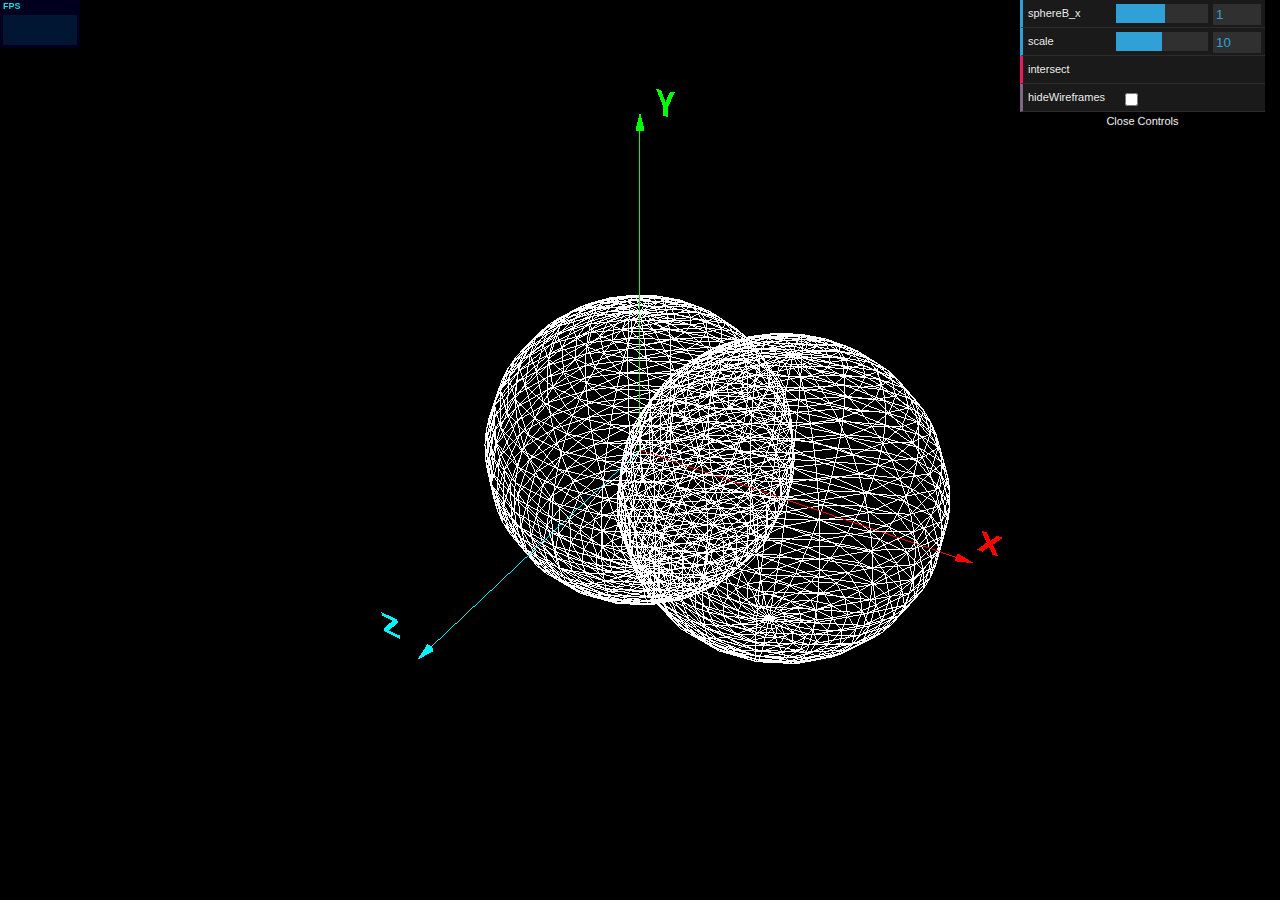
<file: models/tokyo2004r5/tokyo2004r5.html>
<!DOCTYPE html>

<html>

<head>
    <title>Example 06.08 - Binary operations</title>
    <script type="text/javascript" src="../libs/three.js"></script>
    <script type="text/javascript" src="../libs/stats.js"></script>
    <script type="text/javascript" src="../libs/dat.gui.js"></script>
    <script type="text/javascript" src="../libs/spin.js"></script>
    <script type="text/javascript" src="../libs/ThreeBSP.js"></script>
    <script type="text/javascript" src="../libs/controls/OrbitControls.js"></script>
    <style>
        body {
            margin: 0;
            overflow: hidden;
        }
    </style>
</head>

<body>

    <div id="Stats-output">
    </div>
    <div id="WebGL-output">
    </div>


    <script type="text/javascript">

        function init() {

            let stats = initStats();

            let scene = new THREE.Scene();

            let camera = new THREE.PerspectiveCamera(45, window.innerWidth / window.innerHeight, 0.1, 1000);

            let webGLRenderer = new THREE.WebGLRenderer();
            webGLRenderer.setClearColor(new THREE.Color(0x000000));
            webGLRenderer.setSize(window.innerWidth, window.innerHeight);
            webGLRenderer.shadowMap.enabled = true;

            camera.position.x = 30;
            camera.position.y = 40;
            camera.position.z = 50;
            camera.lookAt(new THREE.Vector3(0, 0, 0));

            const controler = new THREE.OrbitControls(camera);

            document.getElementById("WebGL-output").appendChild(webGLRenderer.domElement);

            const axisXLength = 20;
            const axisXHeadLength = axisXLength * 0.05;
            const axisXHeadWidth = axisXHeadLength * 0.5;
            const directionX = new THREE.Vector3(1, 0, 0);
            const startX = new THREE.Vector3(0, 0, 0);
            const colorX = 0xff0000;
            const axisX = new THREE.ArrowHelper(directionX, startX, axisXLength + axisXHeadLength * 2, colorX, axisXHeadLength, axisXHeadWidth);
            scene.add(axisX);

            const axisYLength = 20;
            const axisYHeadLength = axisYLength * 0.05;
            const axisYHeadWidth = axisYHeadLength * 0.5;
            const directionY = new THREE.Vector3(0, 1, 0);
            const startY = new THREE.Vector3(0, 0, 0);
            const colorY = 0x00ff00;
            const axisY = new THREE.ArrowHelper(directionY, startY, axisYLength + axisYHeadLength * 2, colorY, axisYHeadLength, axisYHeadWidth);
            scene.add(axisY);

            const axisZLength = 20;
            const axisZHeadLength = axisZLength * 0.05;
            const axisZHeadWidth = axisZHeadLength * 0.5;
            const directionZ = new THREE.Vector3(0, 0, 1);
            const startZ = new THREE.Vector3(0, 0, 0);
            const colorZ = 0x00f6ff;
            const axisZ = new THREE.ArrowHelper(directionZ, startZ, axisZLength + axisZHeadLength * 2, colorZ, axisZHeadLength, axisZHeadWidth);
            scene.add(axisZ);

            const fontLoader = new THREE.FontLoader();
            fontLoader.load('../assets/fonts/helvetiker_bold.typeface.js', function (font) {
                const textXGeometry = new THREE.TextGeometry('X', {
                    font: font,
                    size: axisXLength / 15,
                    height: 0,
                    curveSegments: 0,
                    bevelEnabled: true,
                    bevelThickness: 0,
                    bevelSize: 0,
                    bevelSegments: 0
                });
                const textXMaterial = new THREE.MeshBasicMaterial({ color: colorX });
                const textX = new THREE.Mesh(textXGeometry, textXMaterial);
                textX.position.set(axisXLength + axisXHeadLength * 2, 1, 0);
                scene.add(textX);

                const textYGeometry = new THREE.TextGeometry('Y', {
                    font: font,
                    size: axisYLength / 15,
                    height: 0,
                    curveSegments: 0,
                    bevelEnabled: true,
                    bevelThickness: 0,
                    bevelSize: 0,
                    bevelSegments: 0
                });
                const textYMaterial = new THREE.MeshBasicMaterial({ color: colorY });
                const textY = new THREE.Mesh(textYGeometry, textYMaterial);
                textY.position.set(1, axisYLength + axisYHeadLength * 2, 0);
                scene.add(textY);

                const textZGeometry = new THREE.TextGeometry('Z', {
                    font: font,
                    size: axisZLength / 15,
                    height: 0,
                    curveSegments: 0,
                    bevelEnabled: true,
                    bevelThickness: 0,
                    bevelSize: 0,
                    bevelSegments: 0
                });
                const textZMaterial = new THREE.MeshBasicMaterial({ color: colorZ });
                const textZ = new THREE.Mesh(textZGeometry, textZMaterial);
                textZ.position.set(-2, 1, axisZLength + axisZHeadLength * 2);
                scene.add(textZ);
            });

            let controls = new function () {
                this.sphereB_x = 1.0;
                this.scale = 10.0;

                this.intersect = function () {
                    redrawResult();
                };

                this.hideWireframes = false;
            };

            let sphere1 = createMesh(new THREE.SphereGeometry(radius = 1, widthSegments = 20, heightSegments = 30));
            let sphere2 = createMesh(new THREE.SphereGeometry(radius = 1, widthSegments = 20, heightSegments = 30));
            let result;

            sphere1.position.x = 0;
            sphere1.position.y = 0;
            sphere1.position.z = 0;
            sphere1.scale.set(controls.scale, controls.scale, controls.scale);

            sphere2.position.x = controls.scale * controls.sphereB_x;
            sphere2.position.y = 0;
            sphere2.position.z = 0;
            sphere2.scale.set(controls.scale, controls.scale, controls.scale);

            scene.add(sphere1); 
            scene.add(sphere2);

            let gui = new dat.GUI();

            gui.add(controls, "sphereB_x", -15.0, 15.0).onChange(function (e) {
                controls.sphereB_x = e;
                sphere2.position.x = controls.scale * controls.sphereB_x;
            });

            gui.add(controls, "scale", 0.0, 20.0).onChange(function (e) {
                controls.scale = e;
                sphere1.scale.set(controls.scale, controls.scale, controls.scale);
                sphere2.scale.set(controls.scale, controls.scale, controls.scale);
                sphere2.position.x = controls.scale * controls.sphereB_x;
            });

            gui.add(controls, "intersect");
            gui.add(controls, "hideWireframes").onChange(function () {
                if (controls.hideWireframes) {
                    sphere1.material.visible = false;
                    sphere2.material.visible = false;
                } else {
                    sphere1.material.visible = true;
                    sphere2.material.visible = true;
                }
            });

            render();

            let spinner;

            function redrawResult() {

                showSpinner();

                setTimeout(function () {
                    scene.remove(result);
                    let sphere1BSP = new ThreeBSP(sphere1);
                    let sphere2BSP = new ThreeBSP(sphere2);

                    let resultBSP;

                    resultBSP = sphere1BSP.intersect(sphere2BSP);

                    if (!resultBSP) resultBSP = sphere1BSP;

                    if (controls.actionSphere === "none") {
                        // do nothing
                    } else {
                        result = resultBSP.toMesh();
                        result.scale.set(controls.scale, controls.scale, controls.scale);
                        result.geometry.computeFaceNormals();
                        result.geometry.computeVertexNormals();
                        scene.add(result);
                    }

                    hideSpinner(spinner);
                }, 200);
            }

            function createMesh(geom) {

                let wireFrameMat = new THREE.MeshBasicMaterial({ opacity: 0.5, wireframeLinewidth: 0.5 });
                wireFrameMat.wireframe = true;

                let mesh = new THREE.Mesh(geom, wireFrameMat);

                return mesh;
            }


            function showSpinner() {

                let opts = {
                    lines: 13, // The number of lines to draw
                    length: 20, // The length of each line
                    width: 10, // The line thickness
                    radius: 30, // The radius of the inner circle
                    corners: 1, // Corner roundness (0..1)
                    rotate: 0, // The rotation offset
                    direction: 1, // 1: clockwise, -1: counterclockwise
                    color: '#000', // #rgb or #rrggbb or array of colors
                    speed: 1, // Rounds per second
                    trail: 60, // Afterglow percentage
                    shadow: false, // Whether to render a shadow
                    hwaccel: false, // Whether to use hardware acceleration
                    className: 'spinner', // The CSS class to assign to the spinner
                    zIndex: 2e9, // The z-index (defaults to 2000000000)
                    top: '50%', // Top position relative to parent in px
                    left: '50%' // Left position relative to parent in px
                };
                let target = document.getElementById('WebGL-output');
                spinner = new Spinner(opts).spin(target);
                return spinner;
            }

            function hideSpinner(spinner) {
                spinner.stop();
            }

            function render() {
                stats.update();

                requestAnimationFrame(render);
                webGLRenderer.render(scene, camera);
            }

            function initStats() {

                let stats = new Stats();
                stats.setMode(0);

                stats.domElement.style.position = 'absolute';
                stats.domElement.style.left = '0px';
                stats.domElement.style.top = '0px';

                document.getElementById("Stats-output").appendChild(stats.domElement);

                return stats;
            }

        };

        window.onload = init();


    </script>
</body>

</html>
</file>
<file: css/style.css>
@charset "utf-8";


/*PC・タブレット・スマホ(全端末)共通設定
------------------------------------------------------------------------------------------------------------------------------------------------------*/

/*全体の設定
---------------------------------------------------------------------------*/
body {
	margin: 0px;
	padding: 0px;
	-webkit-text-size-adjust: none;
	color: #666;	/*全体の文字色*/
	font-family: "ヒラギノ角ゴ Pro W3", "Hiragino Kaku Gothic Pro", "メイリオ", Meiryo, Osaka, "ＭＳ Ｐゴシック", "MS PGothic", sans-serif;	/*フォント種類*/
	font-size: 16px;	/*文字サイズ*/
	line-height: 2;		/*行間*/
	background: #fff;	/*背景色*/
}
h1,h2,h3,h4,h5,p,ul,ol,li,dl,dt,dd,form,figure,form,select,input,textarea {margin: 0px;padding: 0px;font-size: 100%;font-weight: normal;}
ul {list-style-type: none;}
ol {padding-left: 40px;padding-bottom: 15px;}
img {border: none;max-width: 100%;height: auto;vertical-align: middle;}
table {border-collapse:collapse;font-size: 100%;border-spacing: 0;}
iframe {width: 100%;}

/*リンク（全般）設定
---------------------------------------------------------------------------*/
a {
	color: #666;	/*リンクテキストの色*/
	transition: 0.3s;	/*マウスオン時の移り変わるまでの時間設定。0.3秒。*/
}
a:hover {
	color: #224acf;	/*マウスオン時の文字色*/
}

/*コンテナー（ホームページを囲む一番外側のブロック）
---------------------------------------------------------------------------*/
#container {
	max-width: 1400px;	/*ブロックの最大幅*/
	margin: 0 auto;
	padding: 0 3%;
}

/*ヘッダー（ロゴが入った最上段のブロック）
---------------------------------------------------------------------------*/
/*headerブロック*/
header {
	text-align: center;	/*内容を中央よせ*/
}
/*ロゴ画像設定*/
#logo img {
	width: 400px;	/*画像幅*/
	margin: 40px auto 40px;	/*ロゴの上と下に40pxスペースを空ける設定*/
}

/*トップページのメイン画像
---------------------------------------------------------------------------*/
/*画像ブロック*/
#mainimg img {
	border-radius: 10px;	/*角を丸くする指定。この１行を削除すれば角丸がなくなります。*/
	margin-bottom: 40px;	/*下に空けるスペース*/
}

/*メニュー
---------------------------------------------------------------------------*/
/*メニュー全体を囲むブロック*/
#menubar {
	text-align: center;		/*文字をセンタリング*/
	font-size: 18px;		/*文字サイズ*/
	margin-bottom: 40px;	/*下に空けるスペース*/
}
/*メニュー１個あたりの設定*/
#menubar li {
	display: inline;	/*横並びにする設定*/
}
#menubar li a {
	text-decoration: none;
	padding: 15px 30px;	/*各メニュー内の余白。上下に15px、左右に30pxあけるという意味。*/
}
/*マウスオン時の設定*/
#menubar li a:hover {
	color: #224acf;	/*文字色*/
	border-bottom: 4px solid #224acf;	/*下線の幅、線種、色*/
}

/*コンテンツ（見出しバーや文字などが入っているブロック）
---------------------------------------------------------------------------*/
/*コンテンツのh2タグの設定*/
#contents h2 {
	clear: both;
	margin-bottom: 20px;
	color: #fff;		/*文字色*/
	padding: 10px 20px;	/*上下、左右への余白*/
	background: #224acf;	/*背景色*/
	border-radius: 10px;	/*角を丸くする指定。この１行を削除すれば角丸がなくなります。*/
}
/*コンテンツのh3タグの設定*/
#contents h3 {
	clear: both;
	margin-bottom: 20px;
	padding: 8px 20px;	/*上下、左右への余白*/
	background: #fff;	/*背景色*/
	border: 1px solid #ccc;	/*枠線の幅、線種、色*/
	border-radius: 10px;	/*角を丸くする指定。この１行を削除すれば角丸がなくなります。*/
}
/*コンテンツのp(段落)タグ設定*/
#contents p {
	padding: 0px 20px 20px;	/*上、左右、下への余白*/
}
/*他。微調整。*/
#contents p + p {
	margin-top: -5px;
}
#contents h2 + p,
#contents h3 + p {
	margin-top: -10px;
}
#contents section + section {
	margin-top: 30px;
}

/*Galleryページ
---------------------------------------------------------------------------*/
/*各ブロックごとの設定*/
.list {
	overflow: hidden;
	border-bottom: 1px solid #ccc;	/*下線の幅、線種、色*/
	padding: 20px;	/*ボックス内の余白*/
}
/*h4見出しの設定*/
.list h4 {
	color: #224acf;	/*文字色*/
}
/*画像の設定*/
.list img {
	width: 20%;			/*画像幅*/
	float: left;		/*画像を左に回り込み*/
	margin-right: 3%	/*画像の右側に空けるスペース*/
}
/*段落タグ*/
.list p {
	padding: 0 !important;
}

/*フッター(ページ最下部のcopyrightのパーツ)設定
---------------------------------------------------------------------------*/
footer {
	clear: both;
	text-align: center;	/*文字をセンタリング*/
	padding: 30px 0px 10px;	/*上、左右、下へのボックス内の余白*/
}
footer a {
	text-decoration: none;
	border: none;
}
footer .pr {
	display: block;
}

/*トップページ内「更新情報・お知らせ」ブロック
---------------------------------------------------------------------------*/
/*ブロック全体の設定*/
#new dl {
	padding: 0px 20px;	/*上下、左右へのブロック内の余白*/
	margin-bottom: 20px;	/*ブロックの下(外側)に空ける余白*/
}
/*日付設定*/
#new dt {
	font-weight: bold;	/*太字にする設定。標準がいいならこの行削除。*/
	float: left;
	width: 8em;
}
/*記事設定*/
#new dd {
	padding-left: 8em;
}

/*テーブル
---------------------------------------------------------------------------*/
/*テーブル１行目に入った見出し部分（※caption）*/
.ta1 caption {
	border: 1px solid #999;	/*テーブルの枠線の幅、線種、色*/
	border-bottom: none;	/*下線だけ消す*/
	text-align: left;		/*文字を左寄せ*/
	background: #eee;		/*背景色*/
	font-weight: bold;		/*太字に*/
	padding: 10px;			/*ボックス内の余白*/
}
/*テーブル１行目に入った見出し部分（※tamidashi）*/
.ta1 th.tamidashi {
	width: auto;
	text-align: left;	/*左よせ*/
	background: #eee;	/*背景色*/
}
/*ta1テーブルブロック設定*/
.ta1 {
	table-layout: fixed;
	width: 100%;
	margin: 0 auto 20px;
}
.ta1, .ta1 td, .ta1 th {
	word-break: break-all;
	border: 1px solid #999;	/*テーブルの枠線の幅、線種、色*/
	padding: 10px;			/*テーブル内の余白*/
}
/*テーブルの左側ボックス*/
.ta1 th {
	text-align: center;	/*センタリング*/
	width: 30%;			/*幅*/
}

/*トップページのNEWアイコン
---------------------------------------------------------------------------*/
.newicon {
	background: #F00;	/*背景色*/
	color: #FFF;		/*文字色*/
	font-size: 70%;
	line-height: 1.5;
	padding: 2px 5px;
	border-radius: 2px;
	margin: 0px 5px;
	vertical-align: text-top;
}

/*その他
---------------------------------------------------------------------------*/
.look {background: #e5e5e5;padding: 5px 10px;border-radius: 4px;}
.mb15,.mb1em {margin-bottom: 15px;}
.color1 {color: #224acf;}
.pr {font-size: 12px;}
.wl {width: 96%;}
.ws {width: 50%;}
.c {text-align: center;}
.r {text-align: right;}
.l {text-align: left;}



/*画面幅580px以下の設定
------------------------------------------------------------------------------------------------------------------------------------------------------*/
@media screen and (max-width:580px){

/*全体の設定
---------------------------------------------------------------------------*/
body {
	font-size: 12px;	/*文字サイズ*/
	line-height: 1.5;	/*行間*/
}

/*メニュー
---------------------------------------------------------------------------*/
/*メニュー１個あたりの設定*/
#menubar li {
	display: block;	/*縦並びにする設定*/
	margin-bottom: 10px;
}
#menubar li a {
	text-decoration: none;
	padding: 8px 30px;	/*各メニュー内の余白。*/
}

/*Galleryページ
---------------------------------------------------------------------------*/
/*各ブロックごとの設定*/
.list {
	padding: 10px;	/*ボックス内の余白*/
}

/*その他
---------------------------------------------------------------------------*/
.ws,.wl {width: 94%;}

}
</file>
